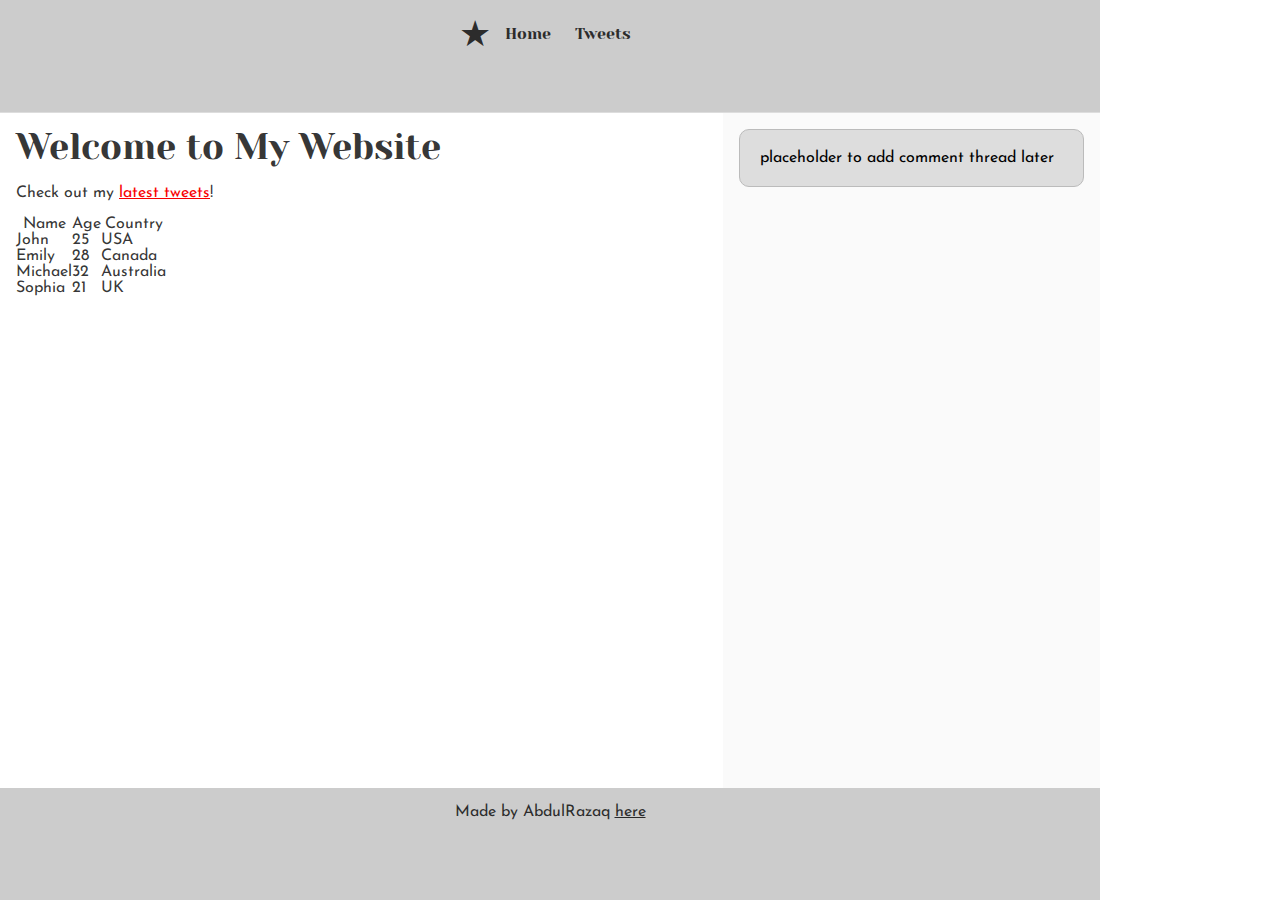
<file: css_basic/index.html>
<!DOCTYPE html>
<html lang="en">
<head>
    <meta charset="UTF-8">
    <meta name="viewport" content="width=device-width, initial-scale=1.0">
    <title>My Homepage</title>
    <link href="base.css" rel="stylesheet">
<link href="styles.css" rel="stylesheet">
</head>
<body class="works_on_smartphone">
    <header>
    <nav>
        <ul>
            <li class="logo">&starf;</li> 
            <li><a href="index.html">Home</a></li>
            <li><a href="tweets.html">Tweets</a></li>
        </ul>
    </nav>
</header>

    <main>
        <article>
            <h1>Welcome to My Website</h1>
            <p>Check out my <a href="tweets.html">latest tweets</a>!</p>
            
            <table>
                <thead>
                    <tr>
                        <th>Name</th>
                        <th>Age</th>
                        <th>Country</th>
                    </tr>
                </thead>
                <tbody>
                    <tr>
                        <td>John</td>
                        <td>25</td>
                        <td>USA</td>
                    </tr>
                    <tr>
                        <td>Emily</td>
                        <td>28</td>
                        <td>Canada</td>
                    </tr>
                    <tr>
                        <td>Michael</td>
                        <td>32</td>
                        <td>Australia</td>
                    </tr>
                    <tr>
                        <td>Sophia</td>
                        <td>21</td>
                        <td>UK</td>
                    </tr>
                </tbody>
            </table>
        </article>
        <aside>
            <p>placeholder to add comment thread later</p>
        </aside>
    </main>
    <footer>
        <p>Made by AbdulRazaq <a href="https://github.com/RAZJAJ" target="_blank">here</a></p>
    </footer>
</body>
</html>
</file>
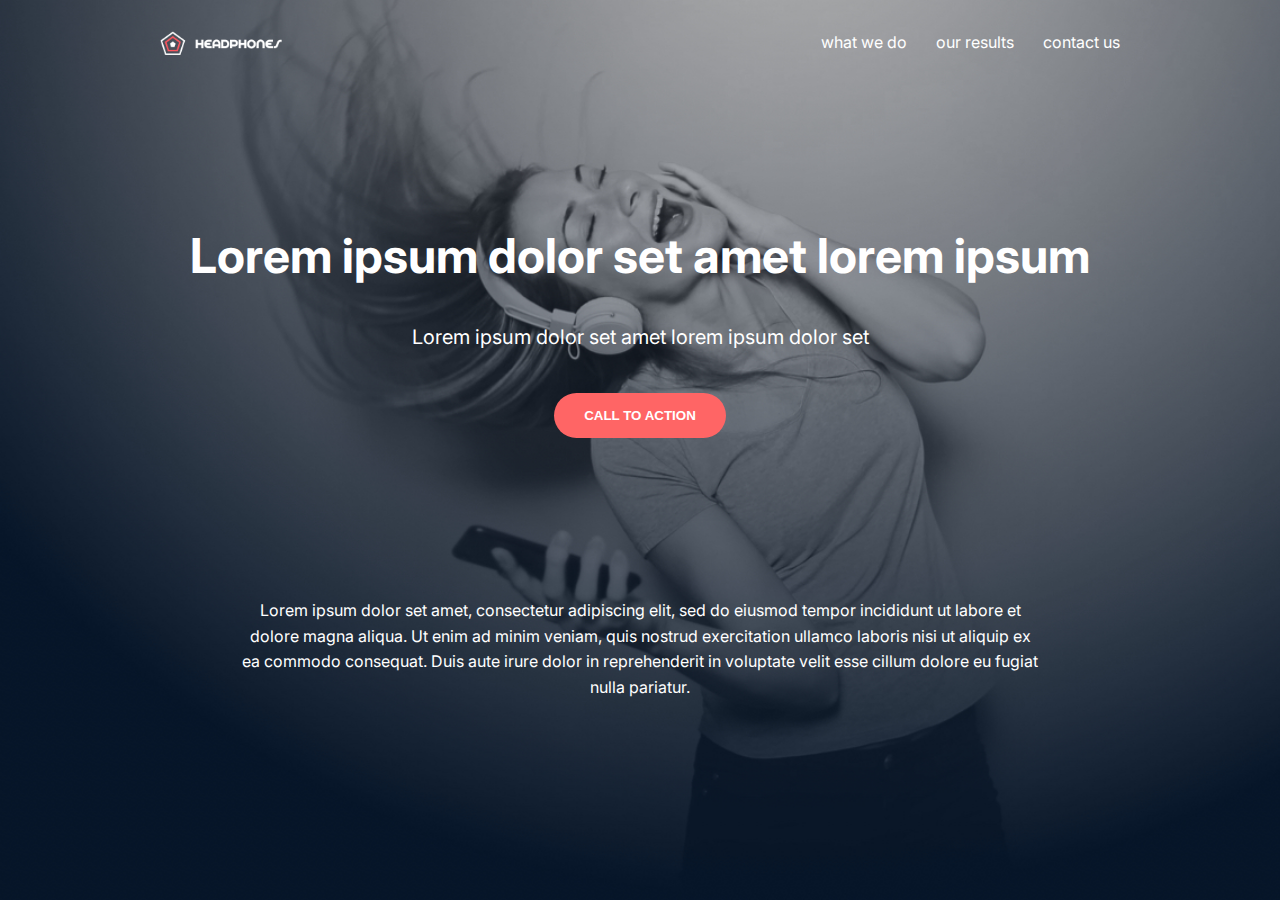
<file: headphones/0-index.html>
<!DOCTYPE html>
<html lang="en">
<head>
    <meta charset="UTF-8">
    <meta name="viewport" content="width=device-width, initial-scale=1.0">
    <title>Headphones - Responsive Design</title>
    <link rel="preconnect" href="https://fonts.googleapis.com">
    <link rel="preconnect" href="https://fonts.gstatic.com" crossorigin>
    <link href="https://fonts.googleapis.com/css2?family=Inter:wght@400;700&display=swap" rel="stylesheet">
    <link rel="stylesheet" href="0-styles.css">
</head>
<body>

    <div class="content-container">
        <header>
            <div class="logo">
                <img src="images/logo_headphones.png" alt="Headphones logo">                
            </div>
            <nav>
                <a href="#">what we do</a>
                <a href="#">our results</a>
                <a href="#">contact us</a>
            </nav>
        </header>
    </div>

    <section class="hero-section">
        <h1>Lorem ipsum dolor set amet lorem ipsum</h1>
        <h2>Lorem ipsum dolor set amet lorem ipsum dolor set</h2>
        <button class="cta-button">CALL TO ACTION</button>
    </section>

    <div class="content-container">
        <section class="bottom-section">
            <p>
                Lorem ipsum dolor set amet, consectetur adipiscing elit, sed do eiusmod tempor incididunt ut labore et dolore magna aliqua. Ut enim ad minim veniam, quis nostrud exercitation ullamco laboris nisi ut aliquip ex ea commodo consequat. Duis aute irure dolor in reprehenderit in voluptate velit esse cillum dolore eu fugiat nulla pariatur.
            </p>
        </section>
    </div>

</body>
</html>
</file>
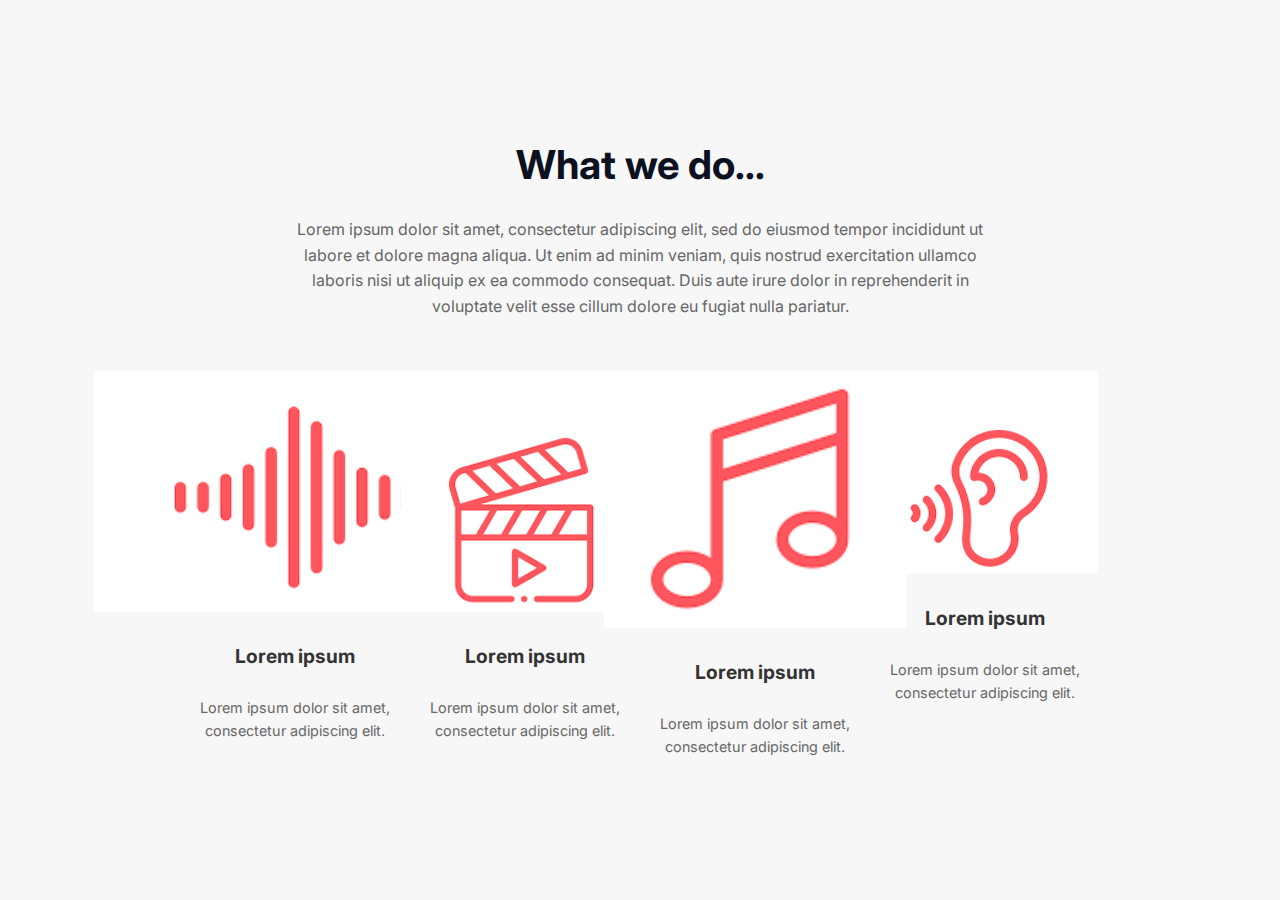
<file: headphones/1-index.html>
<!DOCTYPE html>
<html lang="en">
<head>
    <meta charset="UTF-8">
    <meta name="viewport" content="width=device-width, initial-scale=1.0">
    <title>What We Do</title>
    <link rel="stylesheet" href="1-styles.css">
    <link rel="preconnect" href="https://fonts.googleapis.com">
    <link rel="preconnect" href="https://fonts.gstatic.com" crossorigin>
    <link href="https://fonts.googleapis.com/css2?family=Inter:wght@400;700&display=swap" rel="stylesheet">
</head>
<body>

    <div class="content-container">
        <section class="what-we-do-section">
            <h2 class="section-title">What we do...</h2>
            <p class="section-description">
                Lorem ipsum dolor sit amet, consectetur adipiscing elit, sed do eiusmod tempor incididunt ut labore et dolore magna aliqua. Ut enim ad minim veniam, quis nostrud exercitation ullamco laboris nisi ut aliquip ex ea commodo consequat. Duis aute irure dolor in reprehenderit in voluptate velit esse cillum dolore eu fugiat nulla pariatur.
            </p>
            <div class="cards-container">
                <div class="card">
                    <img class="card-icon" src="images/first.png"  alt="buzz icon">
                        <h3>Lorem ipsum</h3>
                    <p>Lorem ipsum dolor sit amet, consectetur adipiscing elit.</p>
                </div>
                <div class="card">
                    <img class="card-icon" src="images/second.png"  alt="musix icon">
                    <h3>Lorem ipsum</h3>
                    <p>Lorem ipsum dolor sit amet, consectetur adipiscing elit.</p>
                </div>
                <div class="card">
                    <img class="card-icon " src="images/thirds.png"  alt="music icon">
                    <h3>Lorem ipsum</h3>
                    <p>Lorem ipsum dolor sit amet, consectetur adipiscing elit.</p>
                </div>
                <div class="card">
                  <img class="card-icon" src="images/last.png"  alt=" icon">  
                    <h3>Lorem ipsum</h3>
                    <p>Lorem ipsum dolor sit amet, consectetur adipiscing elit.</p>
                </div>
            </div>
        </section>
    </div>

</body>
</html>
</file>
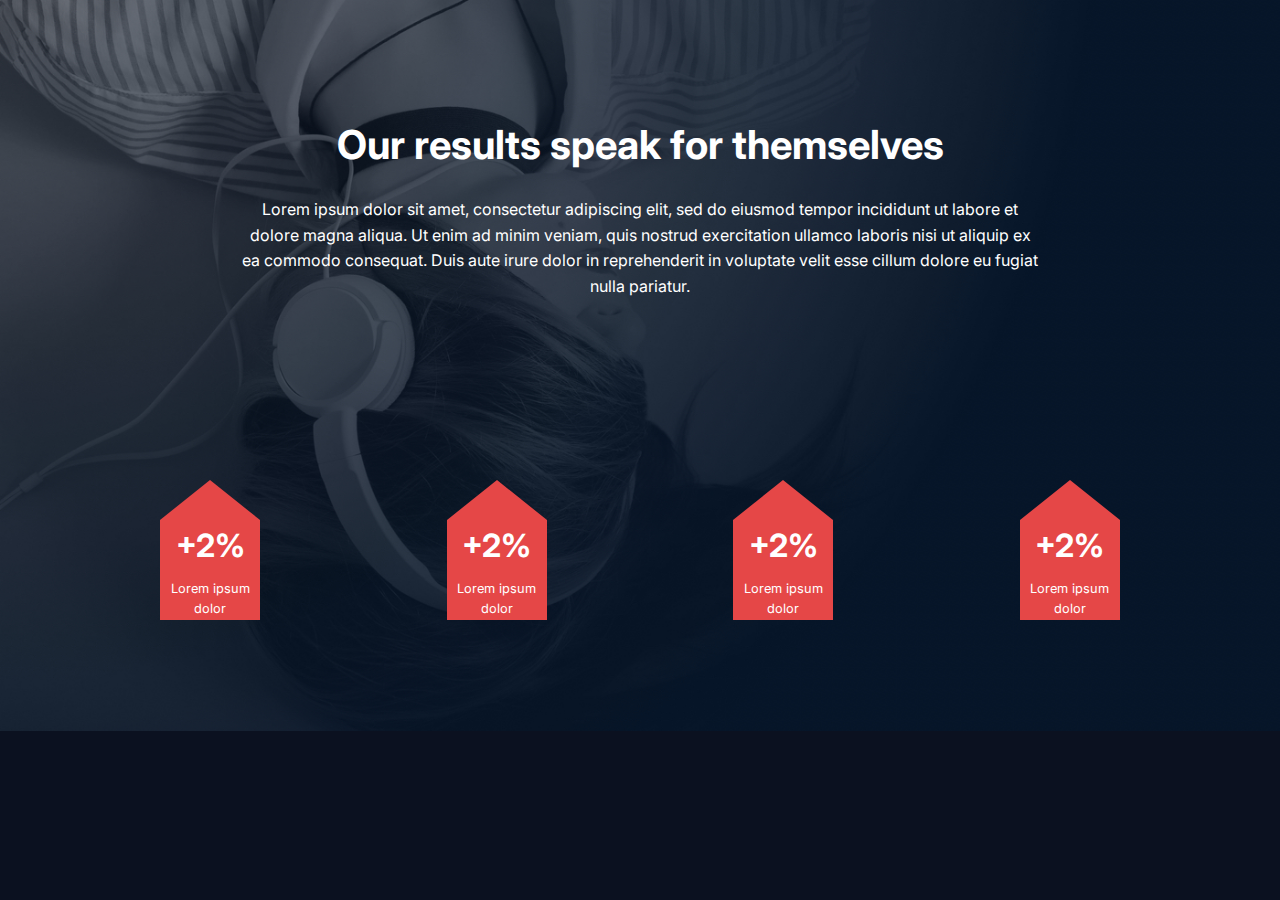
<file: headphones/2-index.html>
<!DOCTYPE html>
<html lang="en">
<head>
    <meta charset="UTF-8">
    <meta name="viewport" content="width=device-width, initial-scale=1.0">
    <title>Our Results</title>
    <link rel="stylesheet" href="2-styles.css">
    <link rel="preconnect" href="https://fonts.googleapis.com">
    <link rel="preconnect" href="https://fonts.gstatic.com" crossorigin>
    <link href="https://fonts.googleapis.com/css2?family=Inter:wght@400;700&display=swap" rel="stylesheet">
</head>
<body>

    <section class="results-section">
        <div class="content-container">
            <h2 class="section-title">Our results speak for themselves</h2>
            <p class="section-description">
                Lorem ipsum dolor sit amet, consectetur adipiscing elit, sed do eiusmod tempor incididunt ut labore et dolore magna aliqua. Ut enim ad minim veniam, quis nostrud exercitation ullamco laboris nisi ut aliquip ex ea commodo consequat. Duis aute irure dolor in reprehenderit in voluptate velit esse cillum dolore eu fugiat nulla pariatur.
            </p>
            <div class="pentagon-container">
    <div class="pentagon">
      <div class="pentagon-content">
        <h2>+2%</h2>
        <p>Lorem ipsum dolor</p>
      </div>
    </div>
    <div class="pentagon">
      <div class="pentagon-content">
        <h2>+2%</h2>
        <p>Lorem ipsum dolor</p>
      </div>
    </div>
    <div class="pentagon">
      <div class="pentagon-content">
        <h2>+2%</h2>
        <p>Lorem ipsum dolor</p>
      </div>
    </div>
    <div class="pentagon">
      <div class="pentagon-content">
        <h2>+2%</h2>
        <p>Lorem ipsum dolor</p>
      </div>
    </div>
  </div>
            </div>
        </div>
    </section>

</body>
</html>
</file>
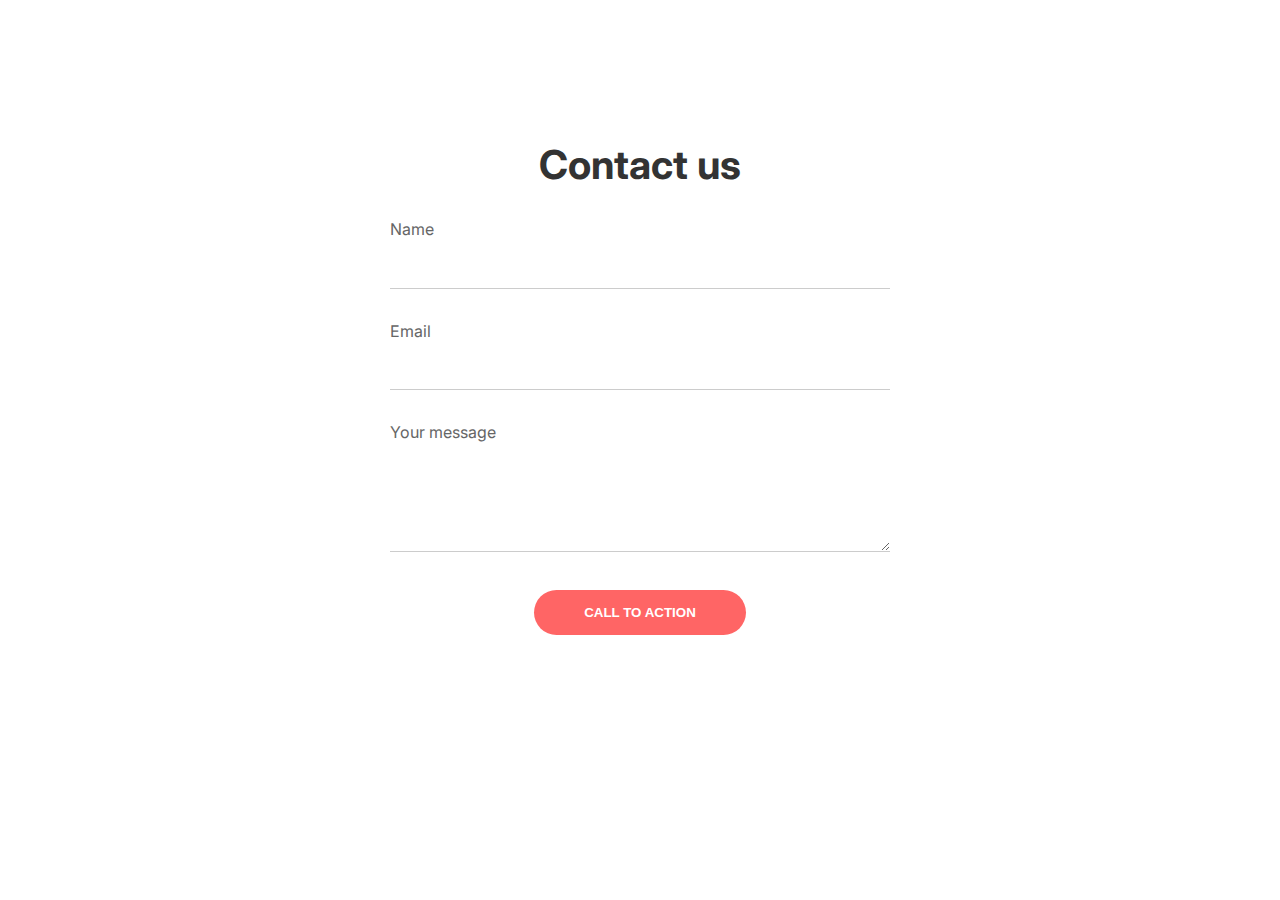
<file: headphones/3-index.html>
<!DOCTYPE html>
<html lang="en">
<head>
    <meta charset="UTF-8">
    <meta name="viewport" content="width=device-width, initial-scale=1.0">
    <title>Contact Us</title>
    <link rel="stylesheet" href="3-styles.css">
    <link rel="preconnect" href="https://fonts.googleapis.com">
    <link rel="preconnect" href="https://fonts.gstatic.com" crossorigin>
    <link href="https://fonts.googleapis.com/css2?family=Inter:wght@400;700&display=swap" rel="stylesheet">
</head>
<body>

    <div class="content-container">
        <section class="contact-section">
            <h2 class="section-title">Contact us</h2>
            <form action="#" method="post" class="contact-form">
                <div class="form-group">
                    <label for="name">Name</label>
                    <input type="text" id="name" name="name" required>
                </div>
                <div class="form-group">
                    <label for="email">Email</label>
                    <input type="email" id="email" name="email" required>
                </div>
                <div class="form-group">
                    <label for="message">Your message</label>
                    <textarea id="message" name="message" rows="4" required></textarea>
                </div>
                <button type="submit" class="cta-button">CALL TO ACTION</button>
            </form>
        </section>
    </div>

</body>
</html>
</file>
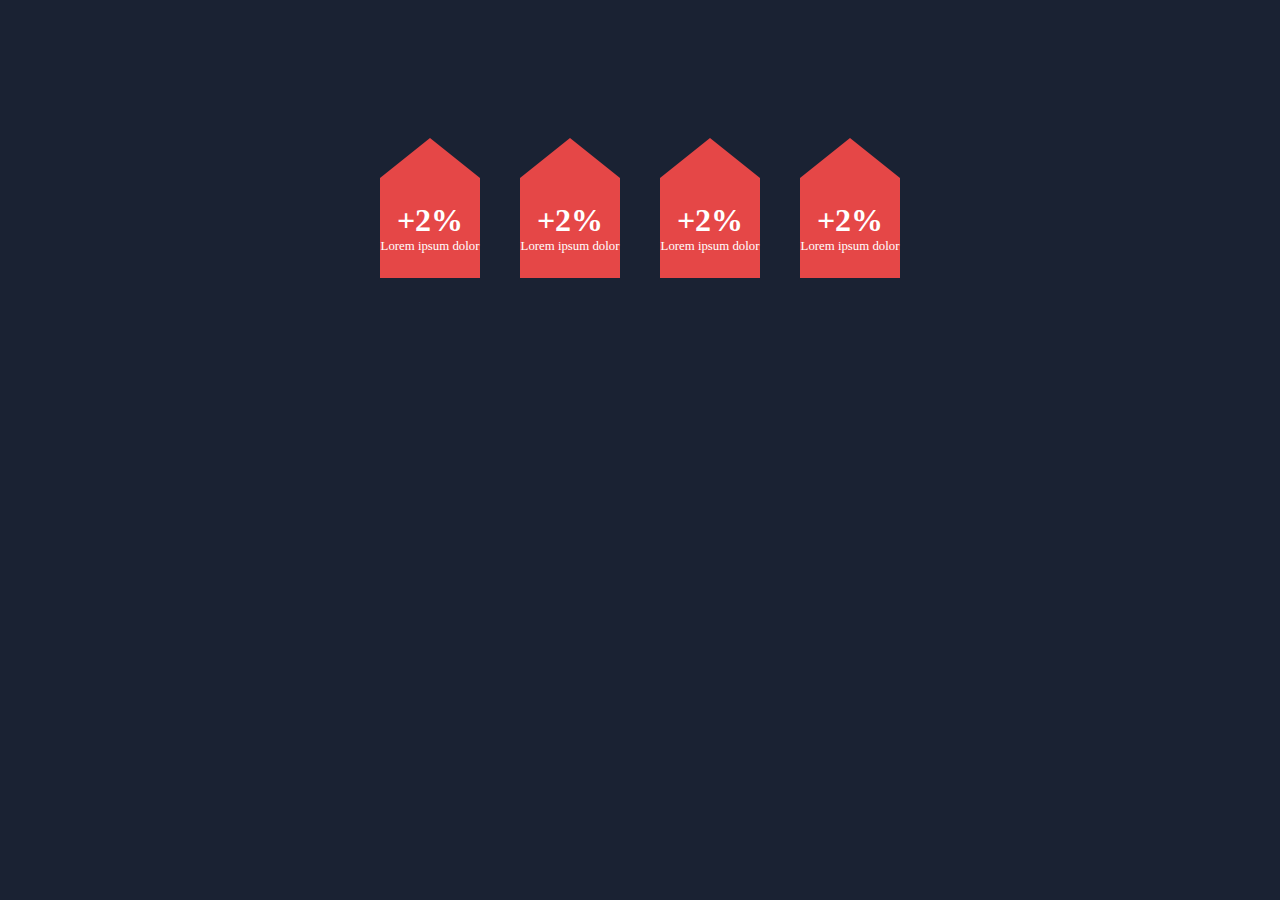
<file: headphones/6-index.html>
<!DOCTYPE html>
<html lang="en">
<head>
  <meta charset="UTF-8">
  <meta name="viewport" content="width=device-width, initial-scale=1.0">
  <title>Pentagons</title>
  <link rel="stylesheet" href="6-styles.css">
</head>
<body>
  <div class="pentagon-container">
    <div class="pentagon">
      <div class="pentagon-content">
        <h2>+2%</h2>
        <p>Lorem ipsum dolor</p>
      </div>
    </div>
    <div class="pentagon">
      <div class="pentagon-content">
        <h2>+2%</h2>
        <p>Lorem ipsum dolor</p>
      </div>
    </div>
    <div class="pentagon">
      <div class="pentagon-content">
        <h2>+2%</h2>
        <p>Lorem ipsum dolor</p>
      </div>
    </div>
    <div class="pentagon">
      <div class="pentagon-content">
        <h2>+2%</h2>
        <p>Lorem ipsum dolor</p>
      </div>
    </div>
  </div>
</body>
</html>
</file>
<file: css_basic/base.css>
/* Importing webfonts */
/* (If you're learning CSS, you should disregard that) */

@import url(https://fonts.googleapis.com/css?family=Yeseva+One);
@import url(https://fonts.googleapis.com/css?family=Josefin+Sans:400,700,700italic,400italic);


/* CSS reset rules */

html, body {
	height: 100%;
	min-height: 100%;
}
html, body, div, span, applet, object, iframe,
h1, h2, h3, h4, h5, h6, p, blockquote, pre,
a, abbr, acronym, address, big, cite, code,
del, dfn, img, ins, kbd, q, s, samp,
small, strike, sub, sup, tt, var,
b, u, i, center,
dl, dt, dd,
fieldset, form, label, legend,
table, caption, tbody, tfoot, thead, tr, th, td,
article, aside, canvas, details, embed, 
figure, figcaption, footer, header, hgroup, 
menu, nav, output, ruby, section, summary,
time, mark, audio, video {
	margin: 0;
	padding: 0;
	border: 0;
	font-size: 100%;
	font: inherit;
	vertical-align: baseline;
}
/* HTML5 display-role reset for older browsers */
article, aside, details, figcaption, figure, 
footer, header, hgroup, menu, nav, section {
	display: block;
}
body {
	line-height: 1;
}
blockquote, q {
	quotes: none;
}
blockquote:before, blockquote:after,
q:before, q:after {
	content: '';
	content: none;
}
table {
	border-collapse: collapse;
	border-spacing: 0;
}


/* Fonts and colors */

body {
	font-family: 'Josefin Sans', serif;
	color: rgba(0, 0, 0, 0.8);
}
h1, h2, h3, h4, h5, h6, header {
	font-family: 'Yeseva One', sans-serif;
}
article {
}
header {
	border-bottom: 1px solid rgb(221,221,221);
	transition: border-bottom-color 1s ease;
}
header a {
	color: rgba(0, 0, 0, 0.8);
}
aside {
	background: #FAFAFA;
}
aside p {
	border: 1px solid #bbb;
	background: #ddd;
	color: black;
}
footer a {
	color: rgba(0, 0, 0, 0.8);
}
a {
	color: #F80002;
}


/* Positioning and margins */

@media (min-width: 1100px) {
	body {
		width: 1100px;
		margin: 0 auto;
	}
}

article {
	padding: 50px 15px;
}
article > *:first-child {
	margin-top: 0;
}
aside {
	padding: 50px 15px;
}
header .right {
	float: right;
	margin: 0 10px 15px;
}


/* Header */
header {
	padding: 20px 0;
	height: 80px;
}
header ul {
	list-style: none;
	margin: 0;
	padding: 0;
}
header li {
	display: inline;
	vertical-align:middle;
}
header li:first-child {
	margin: 0;
}
header li a {
	margin: 0 10px;
}
header li.logo {
	font-size: 36px;
}
header a {
	text-decoration: none;
}


/* Aside */

aside p {
	border-radius: 10px;
	padding: 20px 20px;
}


/* Footer */

footer {
	padding: 5px 15px;
	height: 80px;
}


/* Text styles and margins */

p {
	margin-bottom: 15px;
}
h1 {
	font-size: 36px;
	margin: 40px 0 20px;
}
h2 {
	font-size: 32px;
	margin: 30px 0 15px;
}
h3 {
	font-size: 28px;
	margin: 25px 0 10px;
}
h4 {
	font-size: 20px;
	font-weight: bold;
	margin: 20px 0 10px;
}
h5 {
	font-size: 18px;
	font-weight: bold;
	margin: 15px 0 10px;
}
h6 {
	font-weight: bold;
	margin: 5px 0;
}

@media (max-width: 800px) {
  body.works_on_smartphone {
  	display: block;
  }
  body.works_on_smartphone main {
  	display: block;
  }
  header .right {
  	float: none;
  }
}
</file>
<file: css_basic/styles.css>
body {
    display: flex;
    flex-direction: column;
    height: 100vh; 
    margin: 0;
}

main {
    display: flex;
    flex-direction: row;
    flex: auto; 
}


article {
    flex: 2;
    overflow-y: auto;
    padding: 1rem;
}


aside {
    flex: 1;
    overflow-y: auto;
    padding: 1rem;
    
}


header, footer {
    padding: 1rem;
    background-color: #ccc;
    text-align: center;
}
</file>
<file: headphones/0-styles.css>
body {
    font-family: 'Inter', sans-serif;
    background-image: url(images/headphones_hero_1.jpg);
    
    height: 100vh;
    background-repeat: no-repeat;
    background-size: cover;
    color: #ffffff;
    margin: 0;
    line-height: 1.6;
}

/* Container for content, centered with max width */
.content-container {
    max-width: 1000px;
    margin: 0 auto;
    padding: 0 20px;
}

/* Header styling */
header {
    display: flex;
    justify-content: space-between;
    align-items: center;
    padding: 30px 20px;
}

header .logo {
    font-size: 1.5rem;
    font-weight: bold;
    display: flex;
    align-items: center;
    gap: 10px;
}

header .logo img {
    height: 24px;
}

header nav a {
    color: #ffffff;
    text-decoration: none;
    margin-left: 25px;
    transition: color 0.3s;
}

/* Specific link hover/active color */
header nav a:hover,
header nav a:active {
    color: #FF6565;
}

/* Main hero section */
.hero-section {
    display: flex;
    flex-direction: column;
    justify-content: center;
    align-items: center;
    text-align: center;
    padding: 100px 20px;
        background-size: cover;
    background-position: center;
    position: relative;
    z-index: 1;
}

/* Overlay to darken background image and make text more readable */
.hero-section::before {
    content: '';
    position: absolute;
    top: 0;
    left: 0;
    width: 100%;
    height: 100%;
        z-index: -1;
}

.hero-section h1 {
    font-size: 3rem;
    font-weight: 700;
    margin-bottom: 10px;
}

.hero-section h2 {
    font-size: 1.25rem;
    font-weight: 400;
    margin-bottom: 40px;
}

/* Button styling */
.cta-button {
    background-color: #FF6565;
    color: #ffffff;
    padding: 15px 30px;
    border: none;
    border-radius: 5px;
    text-transform: uppercase;
    font-weight: 700;
    cursor: pointer;
    transition: opacity 0.3s;
    border-radius: 25px;
}

/* Button hover/active opacity */
.cta-button:hover,
.cta-button:active {
    opacity: 0.9;
}

/* Bottom content section */
.bottom-section {
    padding: 60px 20px;
    text-align: center;
}

.bottom-section p {
    max-width: 800px;
    margin: 0 auto;
}

/* Media query for mobile devices */
@media (max-width: 480px) {
    header {
        flex-direction: column;
        text-align: center;
        padding-bottom: 10px;
    }

    header nav {
        margin-top: 20px;
    }

    header nav a {
        display: block;
        margin: 10px 0;
    }

    .hero-section {
        padding: 60px 20px;
    }

    .hero-section h1 {
        font-size: 2rem;
    }

    .hero-section h2 {
        font-size: 1rem;
    }
}
</file>
<file: headphones/1-styles.css>
body {
    font-family: 'Inter', sans-serif;
    background-color: #f7f7f7;
    color: #333333;
    margin: 0;
    line-height: 1.6;
}

.content-container {
    max-width: 1000px;
    margin: 0 auto;
    padding: 20px;
}

.what-we-do-section {
    text-align: center;
    padding: 80px 0;
}

.section-title {
    font-size: 2.5rem;
    font-weight: 700;
    margin-bottom: 20px;
    color: #0b1120;
}

.section-description {
    max-width: 700px;
    margin: 0 auto 50px;
    font-size: 1rem;
    color: #666666;
}

.cards-container {
    display: flex;
    justify-content: center;
    gap: 30px;
    flex-wrap: wrap;
}

.card {
    display: flex;
    flex-direction: column;
    align-items: center;
    max-width: 200px;
    text-align: center;
   
}

.card-icon {
    margin-bottom: 10px;
}

.card h3 {
    font-size: 1.2rem;
    font-weight: 700;
    margin-bottom: 10px;
}

.card p {
    font-size: 0.9rem;
    color: #666666;
}
</file>
<file: headphones/2-styles.css>
body {
    font-family: 'Inter', sans-serif;
    background-color: #0b1120;
    background-image: url("images/headphones_hero_2.jpg");
    background-size: cover;
    background-repeat: no-repeat;
    color: #ffffff;
    margin: 0;
    line-height: 1.6;
}

/* Section styling with background image */
.results-section {
   
    background-size: cover;
    background-position: center;
    position: relative;
    padding: 80px 0;
}

.results-section::before {
    content: '';
    position: absolute;
    top: 0;
    left: 0;
    width: 100%;
    height: 100%;
       z-index: 1;
}

.content-container {
    max-width: 1000px;
    margin: 0 auto;
    padding: 0 20px;
    position: relative;
    z-index: 2; /* Ensure content is on top of the overlay */
}

.section-title {
    font-size: 2.5rem;
    font-weight: 700;
    margin-bottom: 20px;
    text-align: center;
}

.section-description {
    max-width: 800px;
    margin: 0 auto 50px;
    font-size: 1rem;
    text-align: center;
}

.pentagon {
  width: 100px;
  height: 100px;
  position: relative;
  margin: 20px;
  background-color: #e54747;
  display: inline-block;
}

.pentagon::before {
  content: '';
  position: absolute;
  top: -40px;
  left: 0;
  width: 0;
  height: 0;
  border-left: 50px solid transparent;
  border-right: 50px solid transparent;
  border-bottom: 40px solid #e54747;
}

.pentagon-container {
  display: flex;
  justify-content: center;
  padding-top: 150px; /* Adjust as needed for vertical positioning */
}

.pentagon-content {
  display: flex;
  flex-direction: column;
  justify-content: center;
  align-items: center;
  height: 100%;
  color: white;
  text-align: center;
}

.pentagon-content h2 {
  margin: 0;
  font-size: 2em;
}

.pentagon-content p {
  margin: 0;
  font-size: 0.8em;
}

.percentage {
    font-size: 1.5rem;
    font-weight: 700;
    color: #ffffff;
    margin-bottom: 5px;
}

.card-text {
    font-size: 0.8rem;
    color: #ffffff;
    margin: 0;
}

@media (max-width: 480px) {
    .results-container {
        flex-direction: column;
        align-items: center;
    }
}
.results-container{
    display: flex;
}

.pentagon {
  width: 100px;
  height: 100px;
  position: relative;
  margin: 20px;
  background-color: #e54747;
  display: inline-block;
}

.pentagon::before {
  content: '';
  position: absolute;
  top: -40px;
  left: 0;
  width: 0;
  height: 0;
  border-left: 50px solid transparent;
  border-right: 50px solid transparent;
  border-bottom: 40px solid #e54747;
}

.pentagon-container {
  display: flex;
  justify-content: space-between;
  padding-top: 150px; /* Adjust as needed for vertical positioning */
}

.pentagon-content {
  display: flex;
  flex-direction: column;
  justify-content: space-between;
  align-items: center;
  height: 100%;
  color: white;
  text-align: center;

}

.pentagon-content h2 {
  margin: 0;
  font-size: 2em;
}

.pentagon-content p {
  margin: 0;
  font-size: 0.8em;
}
</file>
<file: headphones/3-styles.css>
body {
    font-family: 'Inter', sans-serif;
    background-color: #ffffff;
    color: #333333;
    margin: 0;
    line-height: 1.6;
}

.content-container {
    max-width: 1000px;
    margin: 0 auto;
    padding: 20px;
}

.contact-section {
    text-align: center;
    padding: 80px 0;
}

.section-title {
    font-size: 2.5rem;
    font-weight: 700;
    margin-bottom: 20px;
}

.contact-form {
    display: flex;
    flex-direction: column;
    align-items: center;
    max-width: 500px;
    margin: 0 auto;
}

.form-group {
    width: 100%;
    margin-bottom: 30px;
    text-align: left;
}

.form-group label {
    display: block;
    font-size: 1rem;
    margin-bottom: 5px;
    color: #666666;
}

.form-group input,
.form-group textarea {
    width: 100%;
    border: none;
    border-bottom: 1px solid #ccc;
    padding: 10px 0;
    font-size: 1rem;
    font-family: 'Inter', sans-serif;
    color: #333333;
    outline: none;
    transition: border-bottom-color 0.3s;
}

.form-group input:focus,
.form-group textarea:focus {
    border-bottom-color: #FF6565;
}

.cta-button {
    background-color: #FF6565;
    color: #ffffff;
    padding: 15px 50px;
    border: none;
    border-radius: 25px;
    text-transform: uppercase;
    font-weight: 700;
    cursor: pointer;
    transition: opacity 0.3s;
}

.cta-button:hover {
    opacity: 0.9;
}
</file>
<file: headphones/6-styles.css>
body {
    background-color: #1a2233; /* For the dark background similar to the image */
}

.pentagon {
  width: 100px;
  height: 100px;
  position: relative;
  margin: 20px;
  background-color: #e54747;
  display: inline-block;
}

.pentagon::before {
  content: '';
  position: absolute;
  top: -40px;
  left: 0;
  width: 0;
  height: 0;
  border-left: 50px solid transparent;
  border-right: 50px solid transparent;
  border-bottom: 40px solid #e54747;
}

.pentagon-container {
  display: flex;
  justify-content: center;
  padding-top: 150px; /* Adjust as needed for vertical positioning */
}

.pentagon-content {
  display: flex;
  flex-direction: column;
  justify-content: center;
  align-items: center;
  height: 100%;
  color: white;
  text-align: center;
}

.pentagon-content h2 {
  margin: 0;
  font-size: 2em;
}

.pentagon-content p {
  margin: 0;
  font-size: 0.8em;
}
</file>
